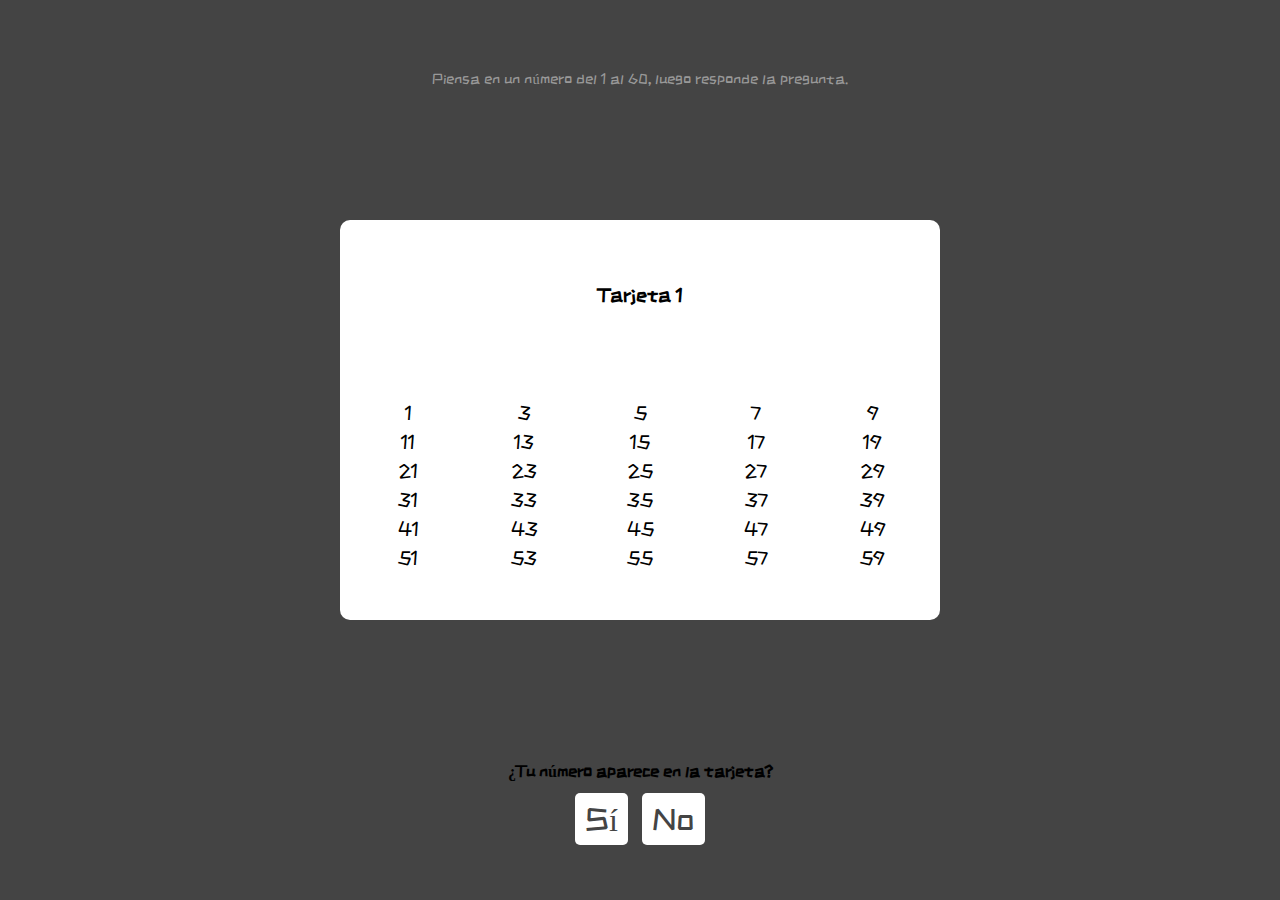
<file: Clase01/index.html>
<!DOCTYPE html>
<html>
    <head>
        <meta charset="utf-8">
        <title>Adivino tu número</title>
        <meta name="viewport" content="width=device-width, initial-scale=1">
        
        <link href="https://fonts.googleapis.com/css?family=ZCOOL+KuaiLe" rel="stylesheet">
        <link href="css/style.css" rel="stylesheet">
    </head>
    <body>
        <header>
            <p>Piensa en un número del 1 al 60, luego responde la pregunta.</p>
        </header>
        <div id="screen">
            <div class="card visible" id="t1">
                <header><h3>Tarjeta 1</h3></header>
                <section>
                    <div class="row">
                        <div class="col">1</div>
                        <div class="col">3</div>
                        <div class="col">5</div>
                        <div class="col">7</div>
                        <div class="col">9</div>
                        <div class="col">11</div>
                        <div class="col">13</div>
                        <div class="col">15</div>
                        <div class="col">17</div>
                        <div class="col">19</div>
                        <div class="col">21</div>
                        <div class="col">23</div>
                        <div class="col">25</div>
                        <div class="col">27</div>
                        <div class="col">29</div>
                        <div class="col">31</div>
                        <div class="col">33</div>
                        <div class="col">35</div>
                        <div class="col">37</div>
                        <div class="col">39</div>
                        <div class="col">41</div>
                        <div class="col">43</div>
                        <div class="col">45</div>
                        <div class="col">47</div>
                        <div class="col">49</div>
                        <div class="col">51</div>
                        <div class="col">53</div>
                        <div class="col">55</div>
                        <div class="col">57</div>
                        <div class="col">59</div>
                    </div>
                </section>
            </div>
            <div class="card" id="t2">
                <header><h3>Tarjeta 2</h3></header>
                <section>
                    <div class="row">
                        <div class="col">2</div>
                        <div class="col">3</div>
                        <div class="col">6</div>
                        <div class="col">7</div>
                        <div class="col">10</div>
                        <div class="col">11</div>
                        <div class="col">14</div>
                        <div class="col">15</div>
                        <div class="col">18</div>
                        <div class="col">19</div>
                        <div class="col">22</div>
                        <div class="col">23</div>
                        <div class="col">26</div>
                        <div class="col">27</div>
                        <div class="col">30</div>
                        <div class="col">31</div>
                        <div class="col">34</div>
                        <div class="col">35</div>
                        <div class="col">38</div>
                        <div class="col">39</div>
                        <div class="col">42</div>
                        <div class="col">43</div>
                        <div class="col">46</div>
                        <div class="col">47</div>
                        <div class="col">50</div>
                        <div class="col">51</div>
                        <div class="col">54</div>
                        <div class="col">55</div>
                        <div class="col">58</div>
                        <div class="col">59</div>
                    </div>
                </section>
            </div>
            <div class="card" id="t3">
                <header><h3>Tarjeta 3</h3></header>
                <section>
                    <div class="row">
                        <div class="col">4</div>
                        <div class="col">5</div>
                        <div class="col">6</div>
                        <div class="col">7</div>
                        <div class="col">12</div>
                        <div class="col">13</div>
                        <div class="col">14</div>
                        <div class="col">15</div>
                        <div class="col">20</div>
                        <div class="col">21</div>
                        <div class="col">22</div>
                        <div class="col">23</div>
                        <div class="col">28</div>
                        <div class="col">29</div>
                        <div class="col">30</div>
                        <div class="col">31</div>
                        <div class="col">36</div>
                        <div class="col">37</div>
                        <div class="col">38</div>
                        <div class="col">39</div>
                        <div class="col">44</div>
                        <div class="col">45</div>
                        <div class="col">46</div>
                        <div class="col">47</div>
                        <div class="col">52</div>
                        <div class="col">53</div>
                        <div class="col">54</div>
                        <div class="col">55</div>
                        <div class="col">60</div>
                        <div class="col"></div>
                    </div>
                </section>
            </div>
            <div class="card" id="t4">
                <header><h3>Tarjeta 4</h3></header>
                <section>
                    <div class="row">
                        <div class="col">8</div>
                        <div class="col">9</div>
                        <div class="col">10</div>
                        <div class="col">11</div>
                        <div class="col">12</div>
                        <div class="col">13</div>
                        <div class="col">14</div>
                        <div class="col">15</div>
                        <div class="col">24</div>
                        <div class="col">25</div>
                        <div class="col">26</div>
                        <div class="col">27</div>
                        <div class="col">28</div>
                        <div class="col">29</div>
                        <div class="col">30</div>
                        <div class="col">31</div>
                        <div class="col">40</div>
                        <div class="col">41</div>
                        <div class="col">42</div>
                        <div class="col">43</div>
                        <div class="col">44</div>
                        <div class="col">45</div>
                        <div class="col">46</div>
                        <div class="col">47</div>
                        <div class="col">56</div>
                        <div class="col">57</div>
                        <div class="col">58</div>
                        <div class="col">59</div>
                        <div class="col">60</div>
                        <div class="col"></div>
                    </div>
                </section>
            </div>
            <div class="card" id="t5">
                <header><h3>Tarjeta 5</h3></header>
                <section>
                    <div class="row">
                        <div class="col">16</div>
                        <div class="col">17</div>
                        <div class="col">18</div>
                        <div class="col">19</div>
                        <div class="col">20</div>
                        <div class="col">21</div>
                        <div class="col">22</div>
                        <div class="col">23</div>
                        <div class="col">24</div>
                        <div class="col">25</div>
                        <div class="col">26</div>
                        <div class="col">27</div>
                        <div class="col">28</div>
                        <div class="col">29</div>
                        <div class="col">30</div>
                        <div class="col">31</div>
                        <div class="col">48</div>
                        <div class="col">49</div>
                        <div class="col">50</div>
                        <div class="col">51</div>
                        <div class="col">52</div>
                        <div class="col">53</div>
                        <div class="col">54</div>
                        <div class="col">55</div>
                        <div class="col">56</div>
                        <div class="col">57</div>
                        <div class="col">58</div>
                        <div class="col">59</div>
                        <div class="col">60</div>
                        <div class="col"></div>
                    </div>
                </section>
            </div>
            <div class="card" id="t6">
                <header><h3>Tarjeta 6</h3></header>
                <section>
                    <div class="row">
                        <div class="col">32</div>
                        <div class="col">33</div>
                        <div class="col">34</div>
                        <div class="col">35</div>
                        <div class="col">36</div>
                        <div class="col">37</div>
                        <div class="col">38</div>
                        <div class="col">39</div>
                        <div class="col">40</div>
                        <div class="col">41</div>
                        <div class="col">42</div>
                        <div class="col">43</div>
                        <div class="col">44</div>
                        <div class="col">45</div>
                        <div class="col">46</div>
                        <div class="col">47</div>
                        <div class="col">48</div>
                        <div class="col">49</div>
                        <div class="col">50</div>
                        <div class="col">51</div>
                        <div class="col">52</div>
                        <div class="col">53</div>
                        <div class="col">54</div>
                        <div class="col">55</div>
                        <div class="col">56</div>
                        <div class="col">57</div>
                        <div class="col">58</div>
                        <div class="col">59</div>
                        <div class="col">60</div>
                        <div class="col"></div>
                    </div>
                </section>
            </div>
        </div>
        <footer>
            <h4>¿Tu número aparece en la tarjeta?</h4>
            <a href="#" class="arrow-left" id="yes">Sí</a>
            <a href="#" class="arrow-right" id="no">No</a>
        </footer>
        
        <script src="js/script.js"></script>
    </body>
</html>
</file>
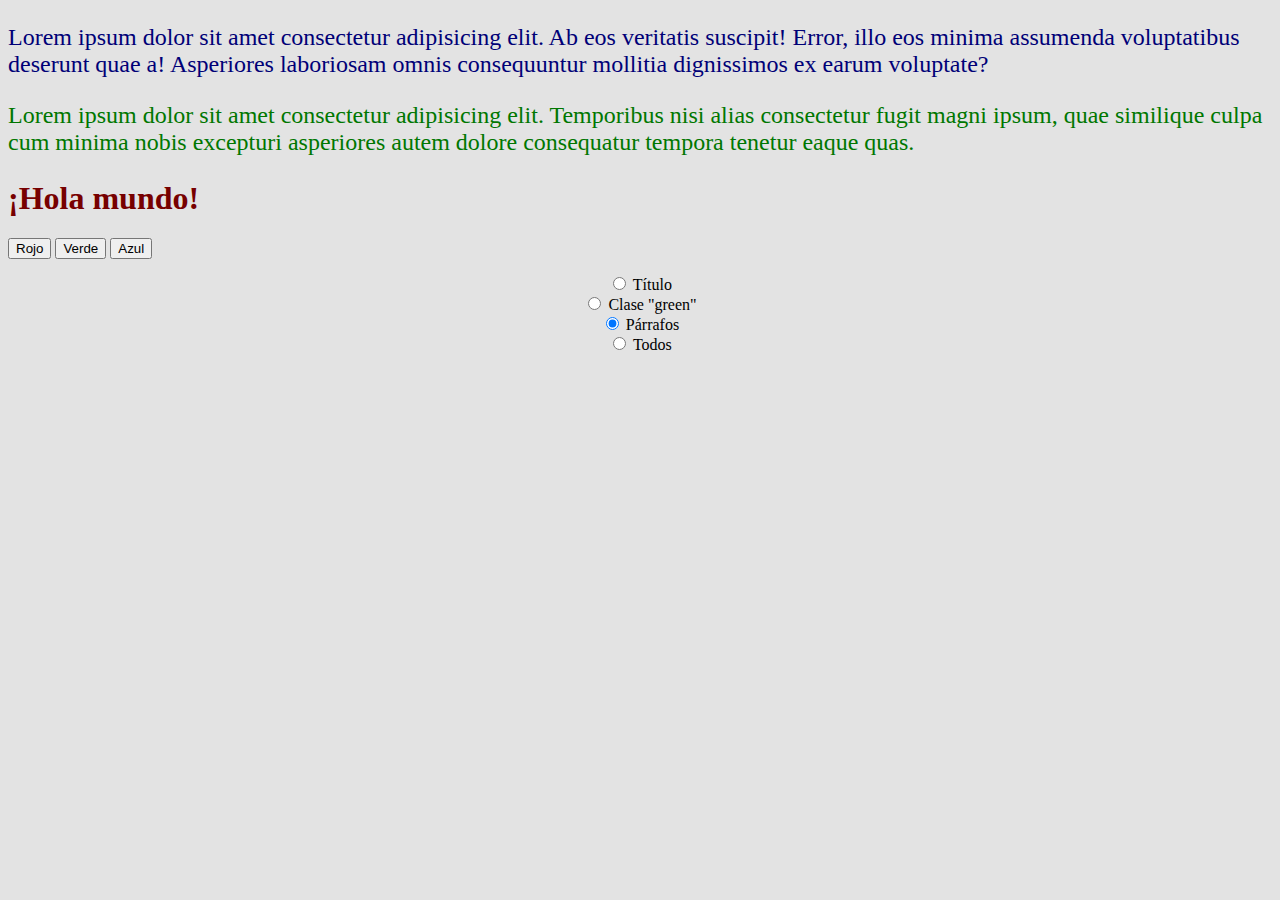
<file: Clase02/index.html>
<!DOCTYPE html>
<html lang="es">
<head>
    <meta charset="UTF-8">
    <meta name="viewport" content="width=device-width, initial-scale=1.0">
    <meta http-equiv="X-UA-Compatible" content="ie=edge">
    <title>Clase 02</title>
    <link href="css/styles.css" rel="stylesheet">
</head>
<body>
    <p>Lorem ipsum dolor sit amet consectetur adipisicing elit. Ab eos veritatis suscipit! Error, illo eos minima assumenda voluptatibus deserunt quae a! Asperiores laboriosam omnis consequuntur mollitia dignissimos ex earum voluptate?</p>
    <p class="green">Lorem ipsum dolor sit amet consectetur adipisicing elit. Temporibus nisi alias consectetur fugit magni ipsum, quae similique culpa cum minima nobis excepturi asperiores autem dolore consequatur tempora tenetur eaque quas.</p>
    <h1 id="red">¡Hola mundo!</h1>

    <button id="btnRed">Rojo</button>
    <button id="btnGreen">Verde</button>
    <button id="btnBlue">Azul</button>
    <div>
        <label><input type="radio" name="action"> Título</label>
        <label><input type="radio" name="action"> Clase "green"</label>
        <label><input type="radio" name="action" checked> Párrafos</label>
        <label><input type="radio" name="action"> Todos</label>
    </div>

    <script src="js/scripts.js"></script>
</body>
</html>
</file>
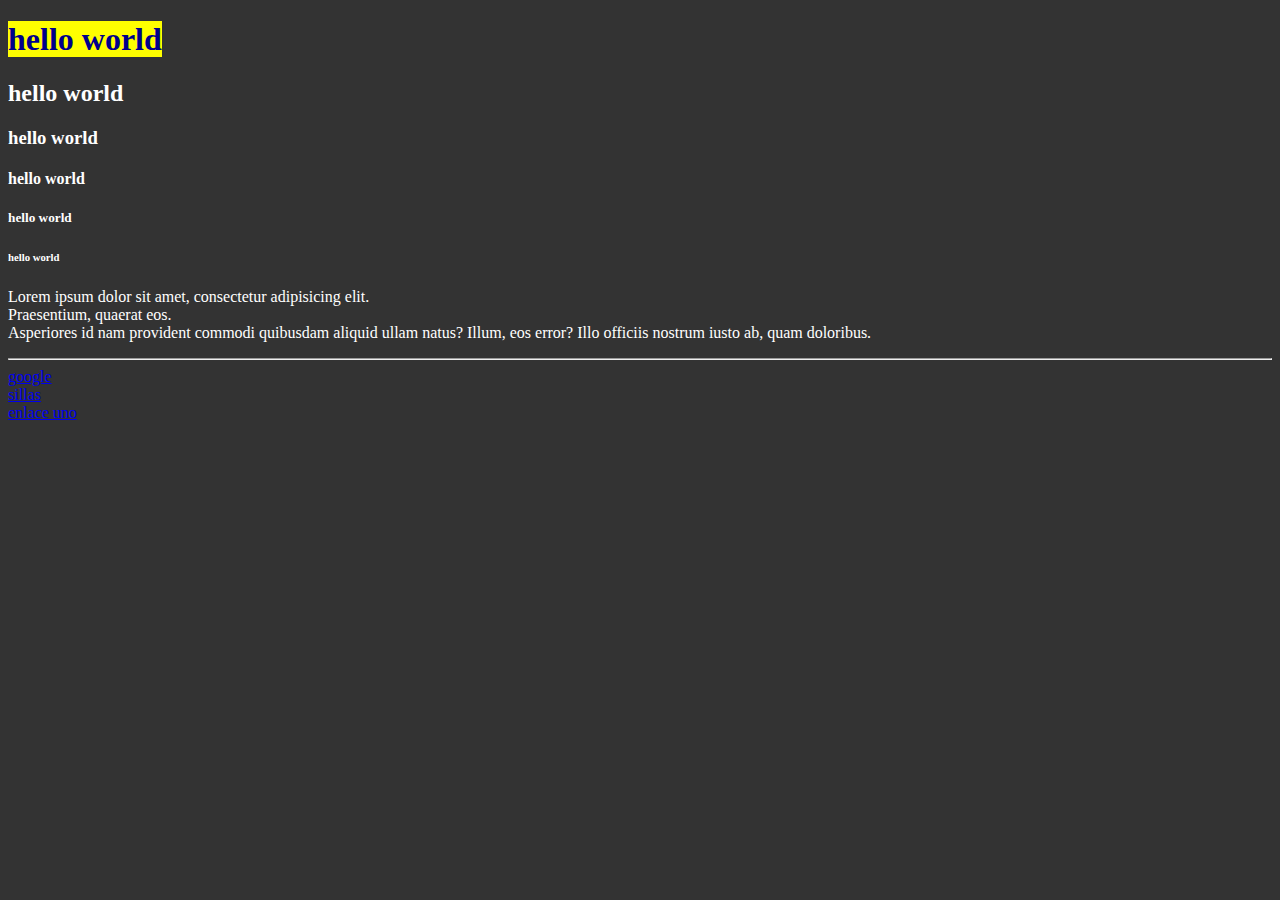
<file: clasehtml01/index.html>
<!DOCTYPE html>
<html lang="en">
<head>
    
    <meta charset="UTF-8">
    <meta name="viewport" content="width=device-width, initial-scale=1.0">
    <meta http-equiv="X-UA-Compatible" content="ie=edge">
    <title>Document</title>
    <link href="style.css" rel="stylesheet">
</head>
<body>
    <h1><span>hello world</span></h1>
    <h2>hello world</h2>
    <h3>hello world</h3>
    <h4>hello world</h4>
    <h5>hello world</h5>
    <h6>hello world</h6>

    <p>Lorem ipsum dolor sit amet, consectetur adipisicing elit.<br>
     Praesentium, quaerat eos.<br> Asperiores id nam provident commodi quibusdam aliquid ullam natus? Illum, eos error? Illo officiis nostrum iusto ab, quam doloribus.</p>

     <hr>

    <a href="https://google.com.mx" target="_blank">google</a><br>

    <a class="grupo" href="#">sillas</a><br>

    <a id="uno" href="#">enlace uno</a>





</body>
</html>
</file>
<file: Clase01/css/style.css>
*{box-sizing:border-box;font-family: 'ZCOOL KuaiLe', cursive;}
body{margin:0;padding:0;background-color:#444;display:flex;align-items:center;justify-content:center;height:100vh;flex-wrap:wrap;}
#screen{width:70%;height:45%;overflow:hidden;}

p{font-size:0.9em;color:#999;padding:10px 20px;text-align:center;}

.card{padding:10px;border-radius:10px;background-color:#fff;height:100%;display:flex;align-items:center;flex-wrap:wrap;}
.card header,.card section{width:100%;}
.card header h3{text-align:center;}
.card section .row{display:flex;flex-wrap:wrap;}
.card section .row .col{width:20%;font-size:1.2em;text-align:center;margin:5px 0;}

.card.active{background-color:lightblue;}

.arrow-left,.arrow-right,#answer{background-color:#fff;padding:10px;text-decoration:none;color:#444;font-size:1em;border-radius:5px;margin:0 5px;}

/* Pantallas más grandes */

@media handheld, only screen and (min-width: 768px) {
    #screen{width:600px;height:400px;}
    header{width:100%;}
    p{width:600px;margin:auto;}
    .arrow-left,.arrow-right,#answer{font-size:2em;}
    footer{width:100%;text-align:center;}
    /*body{display:block;}
    #screen{margin:0;padding:0;background-color:#444;position:relative;width:100%;height:100vh;}
    .card{width:500px;height:300px;background-color:#fff;border-radius:10px;position:absolute;left:50%;top:50%;margin-top:-150px;margin-left:-250px;padding:10px;overflow:hidden;}

    .card.active{background-color:lightblue;}

    .card header h3{text-align:center;}

    .card section .row{display:flex;flex-wrap:wrap;}
    .card section .row .col{width:16.6%;font-size:2em;text-align:center;margin:5px 0;}

    .arrow-left,.arrow-right{margin:0;padding:15px;text-decoration:none;font-size:2em;color:#444;background-color:#fff;font-weight:bold;}
    .arrow-left{position:absolute;top:50%;left:10px;}
    .arrow-right{position:absolute;top:50%;right:10px;}

    #answer{display:block;width:350px;margin-left:-175px;padding:15px;text-decoration:none;font-size:2em;color:#444;background-color:#fff;font-weight:bold;position:absolute;left:50%;top:10px;text-align:center;}*/
}
</file>
<file: Clase02/css/styles.css>
body{
    background-color:#e3e3e3;
}

p{
    color: #000077;
    font-size:1.5em;
}

p.green{
    color: #007700;
}

h1#red{
    color: #770000;
}

div{
    margin:15px 0 15px 0;
    text-align:center;
}
label{
    display: block;
}
</file>
<file: clasehtml01/style.css>
body{
    background-color:#333;
    color:rgb(256,256,256);
    
}



h1{
color: darkblue;

}

h1 span{
    background-color:yellow 
}
</file>
